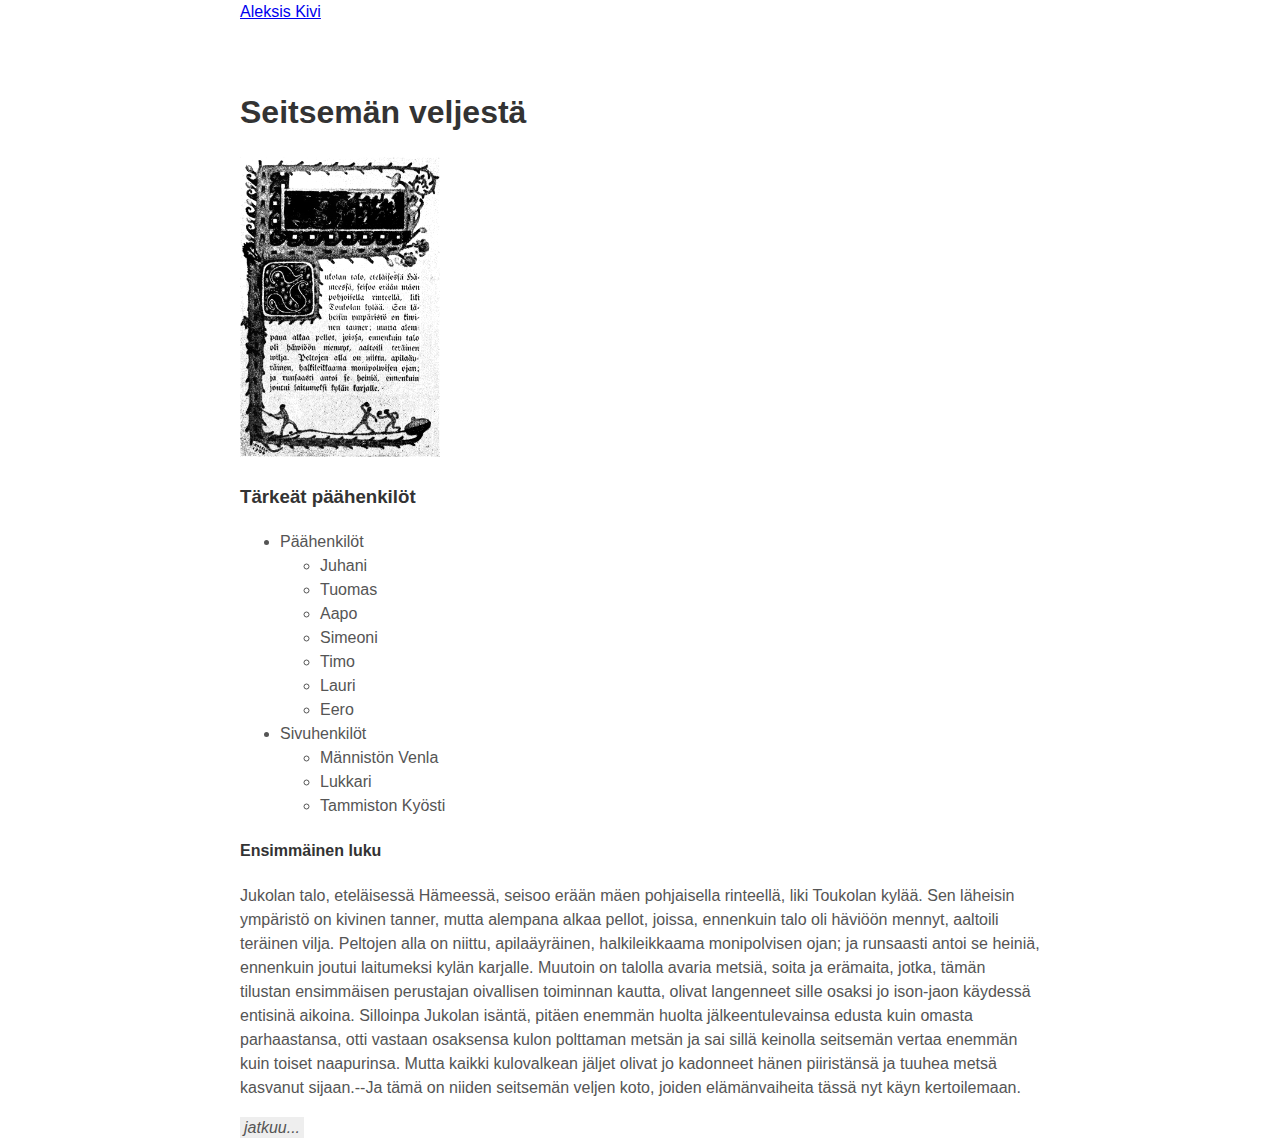
<file: index.html>
<!DOCTYPE html>
<html>

<head>
  <meta charset="utf-8">
  <link rel="stylesheet" href="style.css">
  <title>Lapio website</title>
</head>

<body>
  <!--Tee tehtävät tänne-->
  <a href="aleksis.html">Aleksis Kivi</a>
<h1>Seitsemän veljestä</h1>
<!-- Kuva Seitsemän veljestä -kirjan ensimmäisestä sivusta -->
<img src="assets/Seitsemän_veljestä.png" alt="Kuva kirjan ensimmäisestä sivusta" width=200 height=300/>
<h3>Tärkeät päähenkilöt</h3>
<ul>
  <li>Päähenkilöt</li>
  <ul>
    <li>Juhani</li>
    <li>Tuomas</li>
    <li>Aapo</li>
    <li>Simeoni</li>
    <li>Timo</li>
    <li>Lauri</li>
    <li>Eero</li>
  </ul>
  <li>Sivuhenkilöt</li>
  <ul>
    <li>Männistön Venla</li>
    <li>Lukkari</li>
    <li>Tammiston Kyösti</li>
  </ul>
</ul>

<h4>Ensimmäinen luku</h4>
<p>
  Jukolan talo, eteläisessä Hämeessä, seisoo erään mäen pohjaisella rinteellä, liki Toukolan kylää. Sen läheisin ympäristö on kivinen
  tanner, mutta alempana alkaa pellot, joissa, ennenkuin talo oli häviöön mennyt, aaltoili teräinen vilja. Peltojen alla on niittu, apilaäyräinen,
  halkileikkaama monipolvisen ojan; ja runsaasti antoi se heiniä, ennenkuin joutui laitumeksi kylän karjalle. Muutoin on talolla avaria metsiä, soita
  ja erämaita, jotka, tämän tilustan ensimmäisen perustajan oivallisen toiminnan kautta, olivat langenneet sille osaksi jo ison-jaon
  käydessä entisinä aikoina. Silloinpa Jukolan isäntä, pitäen enemmän huolta jälkeentulevainsa edusta kuin omasta parhaastansa, otti vastaan
  osaksensa kulon polttaman metsän ja sai sillä keinolla seitsemän vertaa enemmän kuin toiset naapurinsa. Mutta kaikki kulovalkean jäljet olivat
  jo kadonneet hänen piiristänsä ja tuuhea metsä kasvanut sijaan.--Ja tämä on niiden seitsemän veljen koto, joiden elämänvaiheita tässä nyt käyn
  kertoilemaan.
</p>
<em id="jatkuu">jatkuu...</em>
</body>

</html>
</file>
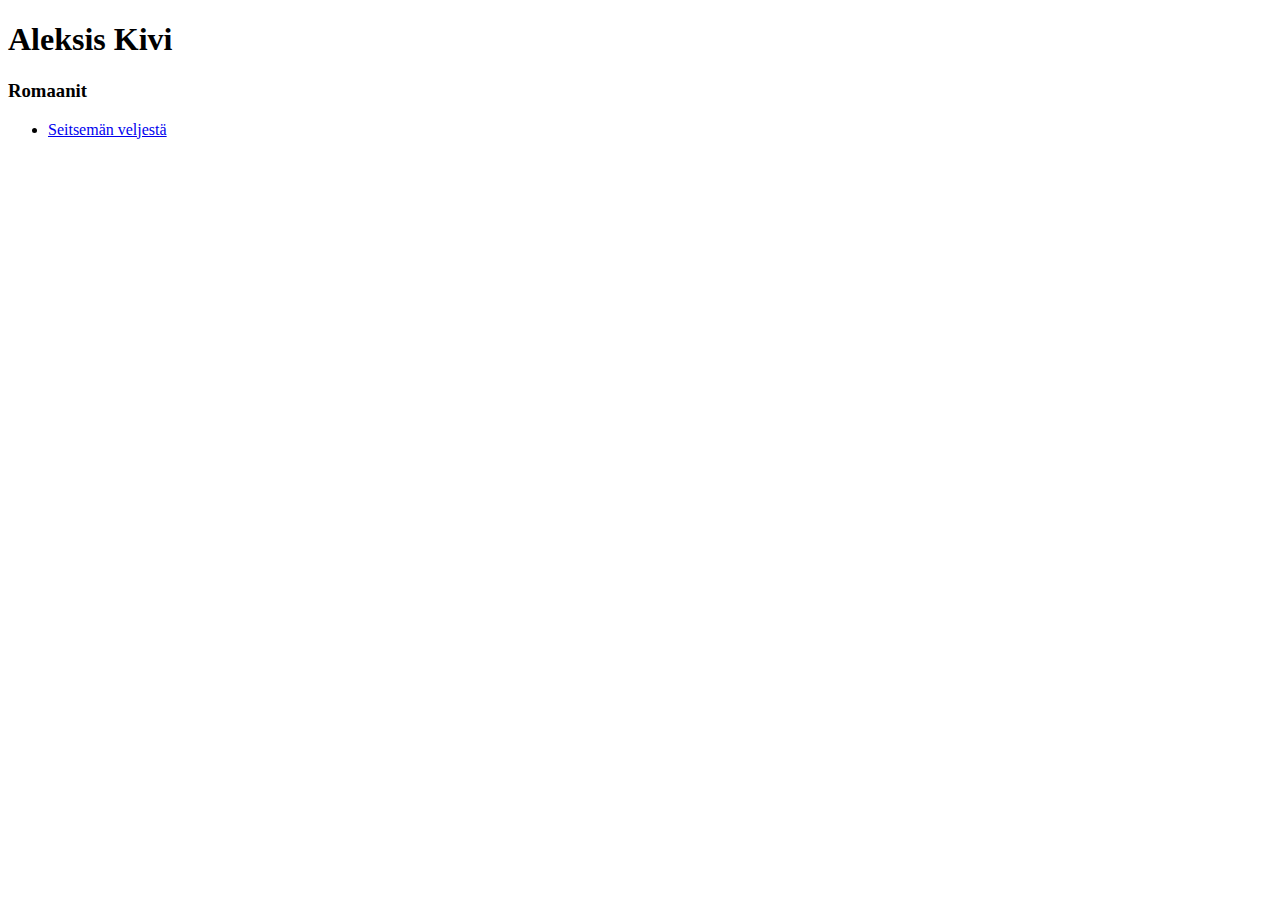
<file: aleksis.html>
<!DOCTYPE html>
<html>
<head>
    <meta charset="utf-8">
    <title>Aleksis Kivi</title>
</head>

<body>
<h1>Aleksis Kivi</h1>
<h3>Romaanit</h3>
<ul>
    <li><a href="index.html">Seitsemän veljestä</a></li>
</ul>
</body>
</html>
</file>
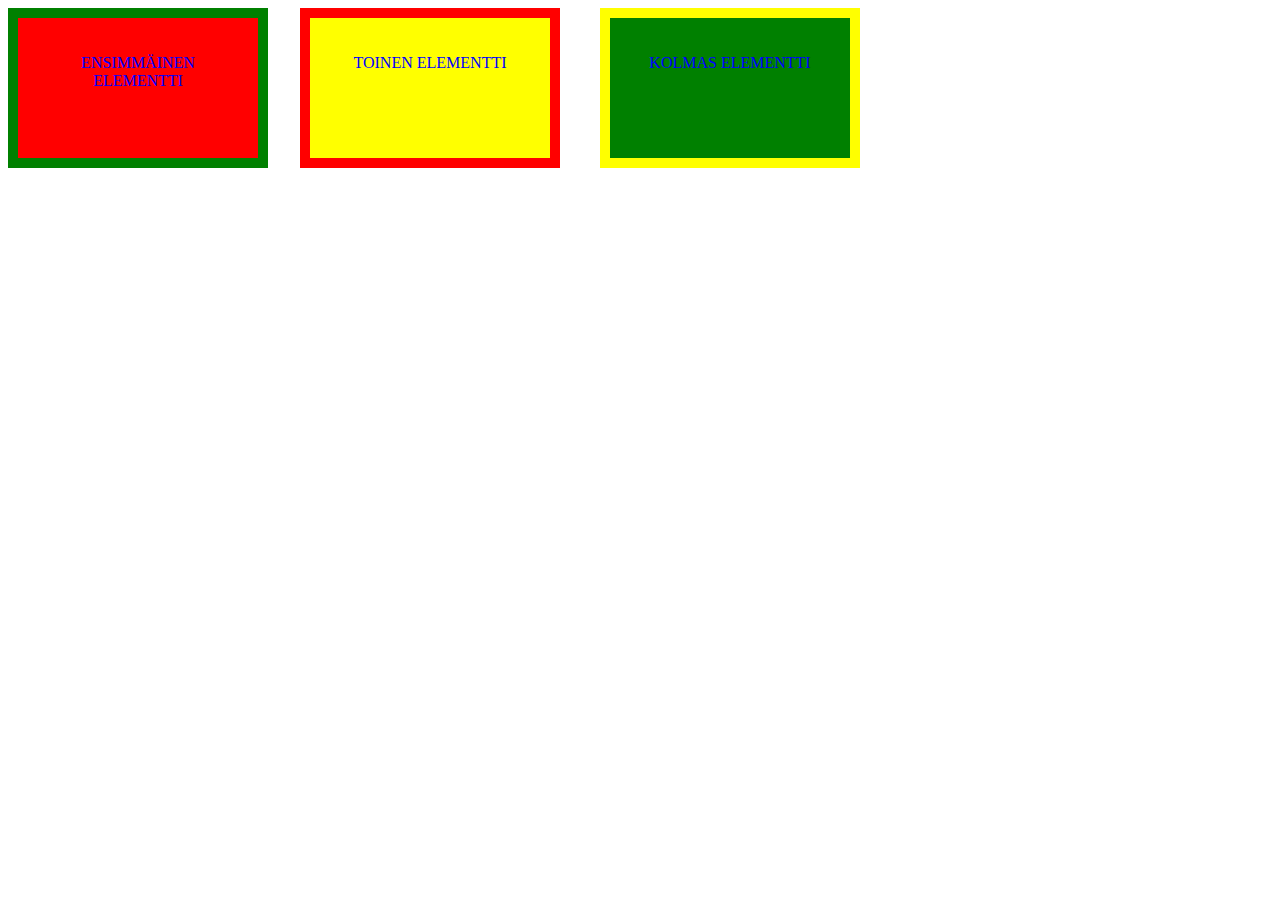
<file: position.html>
<!DOCTYPE html>
<html>
    <head>
        <meta charset="utf-8">
        <title>position harjoitus</title>
        <link rel="stylesheet" href="styles.css">
    </head>

    <body>
    <div class="red-box">
      <p>Ensimmäinen elementti</p>
    </div>   
    <div class="yellow-box">
      <p>Toinen elementti</p>
    </div> 
    <div class="green-box">
      <p>Kolmas elementti</p>
    </div>   
    </body>
</html>
</file>
<file: style.css>
body {
    margin: 0 auto;
    max-width: 50em;
    font-family: Arial, Helvetica, sans-serif;
    line-height: 1.5;
    color: #555;
}

h1 {
    margin-top: 2em;
    color: #333;
}

h3 { color: #333;}
h4 { color: #333;}

#jatkuu {
    background-color: #eee;
    vertical-align: text-bottom;
    padding: 2px 4px;
}
</file>
<file: styles.css>
div {
    width: 200px;
    height: 100px;
    position: absolute;
    border-style: solid;
    border-width: 10px;
    padding: 20px;
}
.red-box {
    background-color: red;
    border-color: green;        
}

.yellow-box {
    background-color: yellow;
    left: 300px;
    border-color: red;
}

.green-box {
    background-color: green;
    left: 600px;
    border-color: yellow;
}

p { 
    text-align: center;
    text-transform: uppercase;    
    color: blue;
}
</file>
